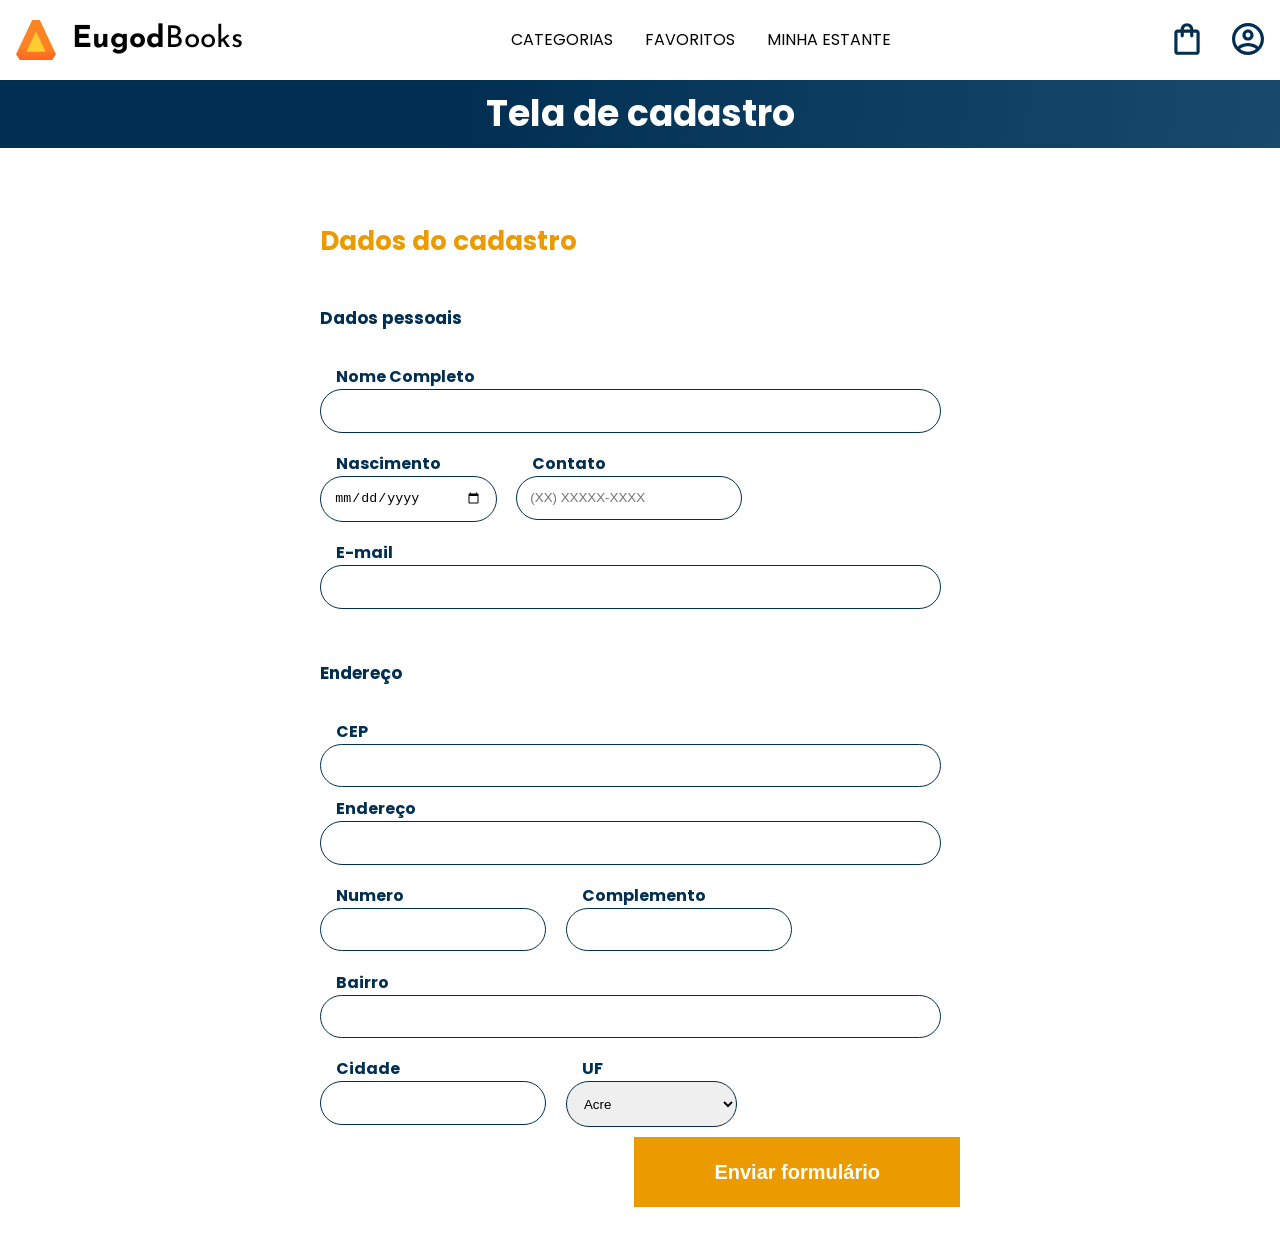
<file: index.html>
<!DOCTYPE html>
<html lang="pt-br">

<head>
    <meta charset="UTF-8">
    <meta http-equiv="X-UA-Compatible" content="IE=edge">
    <meta name="viewport" content="width=device-width, initial-scale=1.0">
    <link rel="stylesheet" href="./styles/reset.css">
    <link rel="preconnect" href="https://fonts.googleapis.com">
    <link rel="preconnect" href="https://fonts.gstatic.com" crossorigin>
    <link href="https://fonts.googleapis.com/css2?family=Poppins:wght@300;400;500;700&display=swap" rel="stylesheet">
    <link rel="stylesheet" href="https://unpkg.com/swiper@8/swiper-bundle.min.css" />
    <link href="https://fonts.googleapis.com/css2?family=Josefin+Sans:wght@400;700&display=swap" rel="stylesheet">
    <link rel="stylesheet" href="./styles/styles.css">
    <title>Formulário de cadastro</title>
</head>

<body>

    <header class="cabeçalho">
        <div class="container">
            <input type="checkbox" id="menu" class="container__botao">
            <label for="menu" class="container__rotulo">
                <span class="cabeçalho__menu-hamburguer container__imagem"></span>
            </label>
            <ul class="lista-menu">
                <li class="lista-menu__titulo">Categorias</li>
                <li class="lista-menu__item">
                    <a href="#" class="lista-menu__link">Programação</a>
                </li>
                <li class="lista-menu__item">
                    <a href="#" class="lista-menu__link">Front-end</a>
                </li>
                <li class="lista-menu__item">
                    <a href="#" class="lista-menu__link">Infraestrutura</a>
                </li>
                <li class="lista-menu__item">
                    <a href="#" class="lista-menu__link">Business</a>
                </li>
                <li class="lista-menu__item">
                    <a href="#" class="lista-menu__link">Design & UX</a>
                </li>
            </ul>
            <img src="img/Logo.svg" alt="Logo da Eugodbooks" class="container__imagem">
            <h1 class="container__titulo"><b class="container__titulo--negrito">Eugod</b>Books</h1>
        </div>

        <ul class="opções">
            <input type="checkbox" id="opções-menu" class="opções__botão">
            <li class="opções__item"><a href="#" class="opções__link">Categorias</a></li>
            <li class="opções__item"><a href="#" class="opções__link">Favoritos</a></li>
            <li class="opções__item"><a href="#" class="opções__link">Minha estante</a></li>
        </ul>

        <div class="container">
            <a href="#"><img src="img/Favoritos.svg" alt="Meus favoritos"
                    class="container__imagem container__imagem-transparente"></a>
            <a href="#" class="container__link">
                <img src="img/Compras.svg" alt="Carrinhos de compras" class="container__imagem">
                <p class="container__texto">Minha sacola</p>
            </a>
            <a href="#" class="container__link">
                <img src="img/Usuario.svg" alt="Meu perfil" class="container__imagem">
                <p class="container__texto">Meu perfil</p>
            </a>
        </div>
    </header>

    <section class="banner">
        <h2 class="banner__titulo">Tela de cadastro</h2>
    </section>

    <main class="principal">
        <h2 class="principal__titulo">Dados do cadastro</h2>

        <form class="principal__formulario" id="formulario" target="_blank"
            onsubmit="location.replace('./cadastro-finalizado.html')">
            <h3 class="principal__subtitulo">Dados pessoais</h3>
            <div class="formulario__campo">
                <label class="campo__etiqueta" for="nome">Nome Completo</label>
                <input name="nome" id="nome" class="campo__escrita" required />
            </div>
            <div class="formulario__dupla">
                <div class="formulario__campo">
                    <label class="campo__etiqueta" for="nascimento">Nascimento</label>
                    <input name="nascimento" id="nascimento" type="date" class="campo__escrita" required />
                </div>
                <div class="formulario__campo">
                    <label class="campo__etiqueta" for="telefone">Contato</label>
                    <input name="telefone" id="telefone" type="tel" placeholder="(XX) XXXXX-XXXX" class="campo__escrita"
                        required />
                </div>
            </div>
            <div class="formulario__campo">
                <label class="campo__etiqueta" for="email">E-mail</label>
                <input name="email" id="email" type="email" class="campo__escrita" required />
            </div>

            <h3 class="principal__subtitulo">Endereço</h3>

            <div class="formulario__campo">
                <label class="campo__etiqueta" for="cep">CEP</label>
                <input name="cep" id="cep" class="campo__escrita" required />
            </div>

            <div class="formulario__campo">
                <label class="campo__etiqueta" for="endereco">Endereço</label>
                <input name="endereco" id="endereco" class="campo__escrita" required />
            </div>
            <div class="formulario__dupla">
                <div class="formulario__campo">
                    <label class="campo__etiqueta" for="numero">Numero</label>
                    <input name="numero" id="numero" class="campo__escrita" required />
                </div>
                <div class="formulario__campo">
                    <label class="campo__etiqueta" for="complemento">Complemento</label>
                    <input name="complemento" id="complemento" class="campo__escrita" />
                </div>
            </div>
            <div class="formulario__campo">
                <label class="campo__etiqueta" for="bairro">Bairro</label>
                <input name="bairro" id="bairro" class="campo__escrita" required />
            </div>
            <div class="formulario__dupla">
                <div class="formulario__campo">
                    <label class="campo__etiqueta" for="cidade">Cidade</label>
                    <input name="cidade" id="cidade" class="campo__escrita" required />
                </div>

                <div class="formulario__campo">
                    <label class="campo__etiqueta" for="estado">UF</label>
                    <select id="estado" name="estado" class="campo__escrita">
                        <option value="AC">Acre</option>
                        <option value="AL">Alagoas</option>
                        <option value="AP">Amapá</option>
                        <option value="AM">Amazonas</option>
                        <option value="BA">Bahia</option>
                        <option value="CE">Ceará</option>
                        <option value="DF">Distrito Federal</option>
                        <option value="ES">Espírito Santo</option>
                        <option value="GO">Goiás</option>
                        <option value="MA">Maranhão</option>
                        <option value="MT">Mato Grosso</option>
                        <option value="MS">Mato Grosso do Sul</option>
                        <option value="MG">Minas Gerais</option>
                        <option value="PA">Pará</option>
                        <option value="PB">Paraíba</option>
                        <option value="PR">Paraná</option>
                        <option value="PE">Pernambuco</option>
                        <option value="PI">Piauí</option>
                        <option value="RJ">Rio de Janeiro</option>
                        <option value="RN">Rio Grande do Norte</option>
                        <option value="RS">Rio Grande do Sul</option>
                        <option value="RO">Rondônia</option>
                        <option value="RR">Roraima</option>
                        <option value="SC">Santa Catarina</option>
                        <option value="SP">São Paulo</option>
                        <option value="SE">Sergipe</option>
                        <option value="TO">Tocantins</option>
                        <option value="EX">Estrangeiro</option>
                    </select>
                </div>

            </div>


            <input type="submit" value="Enviar formulário" class="formulario__botao" id="enviar">
        </form>
    </main>

    <script src="script.js"></script>
</body>

</html>
</file>
<file: styles/styles.css>
@import url("header.css");
@import url("banner.css");
@import url("formulario.css");
@import url("cadastro.css");

:root {
    --cor-de-fundo: #EBECEE;
    --branco: #FFFFFF;
    --laranja: #EB9B00;
    --azul-degrade: linear-gradient(97.54deg, #002F52 35.49%, #326589 165.37%);
    --fonte-principal: "Poppins";
    --azul: #002F52;
    --fonte-secundario: "Josefin Sans";
    --preto: #000000;
    --cinza: #474646;
    --cinza-claro: #858585;
    --vermelho: #D94937;
}

body {
    background-color: var(--branco);
    font-family: var(--fonte-principal);
    font-size: 16px;
    font-weight: 400;
}
</file>
